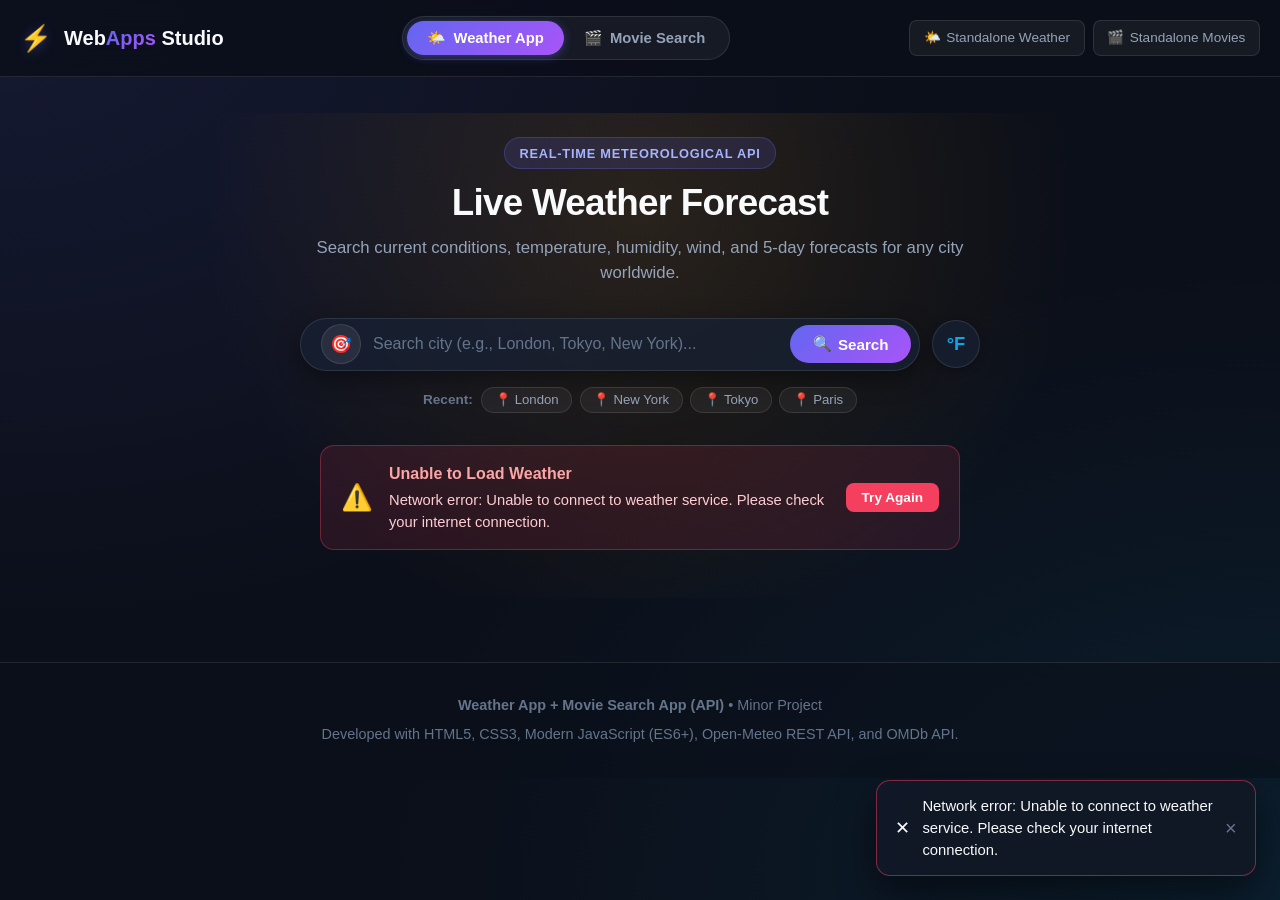
<file: index.html>
<!DOCTYPE html>
<html lang="en">
<head>
    <meta charset="UTF-8">
    <meta name="viewport" content="width=device-width, initial-scale=1.0">
    <title>Weather & Movie Search Hub | REST API Suite</title>
    <!-- Stylesheets -->
    <link rel="stylesheet" href="css/style.css">
    <link rel="stylesheet" href="css/weather.css">
    <link rel="stylesheet" href="css/movies.css">
</head>
<body>

    <!-- Main Navigation Header -->
    <header class="main-header">
        <div class="container header-inner">
            <a href="index.html" class="brand-logo" aria-label="Home">
                <span class="logo-icon">⚡</span>
                <span>Web<span class="brand-highlight">Apps</span> Studio</span>
            </a>

            <!-- App Switcher Tabs -->
            <nav class="nav-tab-group" role="tablist" aria-label="Application Switcher">
                <button type="button" class="nav-tab-btn active" data-tab="weather" role="tab" aria-selected="true" id="tab-weather">
                    <span>🌤️</span> Weather App
                </button>
                <button type="button" class="nav-tab-btn" data-tab="movies" role="tab" aria-selected="false" id="tab-movies">
                    <span>🎬</span> Movie Search
                </button>
            </nav>

            <!-- Dedicated Page Links -->
            <div class="header-links">
                <a href="weather.html" class="icon-link-btn" title="Open standalone Weather App">
                    <span>🌤️</span> Standalone Weather
                </a>
                <a href="movies.html" class="icon-link-btn" title="Open standalone Movie App">
                    <span>🎬</span> Standalone Movies
                </a>
            </div>
        </div>
    </header>

    <!-- Main Application Container -->
    <main class="container app-main">

        <!-- ============================================== -->
        <!-- 1. WEATHER APPLICATION VIEW                    -->
        <!-- ============================================== -->
        <section id="weather-app-root" class="app-view theme-clear" aria-labelledby="weather-heading">
            <div class="app-hero-header">
                <span class="app-badge-pill">Real-Time Meteorological API</span>
                <h1 id="weather-heading" class="app-hero-title">Live Weather Forecast</h1>
                <p class="app-hero-desc">Search current conditions, temperature, humidity, wind, and 5-day forecasts for any city worldwide.</p>
            </div>

            <!-- Search Bar & Controls -->
            <div class="weather-controls-bar">
                <form id="weather-search-form" class="weather-search-box" role="search">
                    <button type="button" id="weather-geo-btn" class="icon-control-btn" title="Use Current GPS Location" aria-label="Locate me">
                        <span>🎯</span>
                    </button>
                    <input type="text" id="weather-city-input" class="search-field" placeholder="Search city (e.g., London, Tokyo, New York)..." autocomplete="off" required>
                    <button type="submit" class="search-action-btn">
                        <span>🔍</span> Search
                    </button>
                </form>

                <!-- Celsius / Fahrenheit Unit Switch -->
                <button type="button" id="weather-unit-toggle" class="unit-toggle-btn" title="Switch temperature unit">
                    °F
                </button>
            </div>

            <!-- Recent City Chips -->
            <div id="weather-recent-tags" class="recent-cities-container"></div>

            <!-- Error Banner -->
            <div id="weather-error" class="hidden"></div>

            <!-- Loading Spinner -->
            <div id="weather-loading" class="loading-indicator hidden">
                <div class="spinner"></div>
                <p>Fetching weather telemetry...</p>
            </div>

            <!-- Current Weather Hero Card Container -->
            <div id="weather-card-container"></div>

            <!-- 5-Day Forecast Grid Container -->
            <div id="weather-forecast-container"></div>
        </section>


        <!-- ============================================== -->
        <!-- 2. MOVIE SEARCH APPLICATION VIEW              -->
        <!-- ============================================== -->
        <section id="movie-app-root" class="app-view hidden-view" aria-labelledby="movies-heading">
            <div class="app-hero-header">
                <span class="app-badge-pill">Public Movie Database API</span>
                <h1 id="movies-heading" class="app-hero-title">Movie & Series Explorer</h1>
                <p class="app-hero-desc">Search thousands of movies, discover ratings, read synopsis, inspect cast, and bookmark favorites to your watchlist.</p>
            </div>

            <!-- Movie Search Form & Filter Bar -->
            <form id="movie-search-form" class="movie-controls-bar" role="search">
                <div class="movie-search-box">
                    <input type="text" id="movie-search-input" class="search-field" placeholder="Search movie or TV show title..." autocomplete="off" value="Avengers" required>
                    <button type="submit" class="search-action-btn btn-movie-search">
                        <span>🔍</span> Search
                    </button>
                </div>

                <!-- Media Type Filter -->
                <select id="movie-type-filter" class="type-filter-select" aria-label="Filter media type">
                    <option value="">All Categories</option>
                    <option value="movie">Movies Only</option>
                    <option value="series">TV Series Only</option>
                    <option value="episode">Episodes</option>
                </select>

                <!-- Custom API Key Settings Button -->
                <button type="button" id="movie-api-key-btn" class="btn-api-key" title="Configure Custom OMDb API Key" aria-label="API Settings">
                    ⚙️
                </button>
            </form>

            <!-- Sub Toolbar: Results Count & Watchlist Toggle -->
            <div class="movie-sub-bar">
                <h3 id="movie-results-count" class="results-count-heading">Searching...</h3>
                <div class="sub-bar-actions">
                    <button type="button" id="movie-view-watchlist-btn" class="btn-watchlist-view">
                        <span>★</span> Watchlist
                        <span class="badge-count" id="watchlist-badge-count">0</span>
                    </button>
                </div>
            </div>

            <!-- Error Banner -->
            <div id="movie-error" class="hidden"></div>

            <!-- Loading Spinner -->
            <div id="movie-loading" class="loading-indicator hidden">
                <div class="spinner"></div>
                <p>Retrieving movie records...</p>
            </div>

            <!-- Movie Cards Grid -->
            <div id="movie-grid-container" class="movie-grid"></div>

            <!-- Pagination / Load More Button -->
            <div class="load-more-wrapper">
                <button type="button" id="movie-load-more" class="btn-load-more hidden">
                    Load More Results &darr;
                </button>
            </div>

            <!-- Movie Detail Modal Dialog -->
            <div id="movie-detail-modal" class="modal-overlay hidden" role="dialog" aria-modal="true" aria-label="Movie Details">
                <div class="modal-container">
                    <button type="button" class="modal-close" aria-label="Close modal">&times;</button>
                    <div class="modal-body"></div>
                </div>
            </div>
        </section>

    </main>

    <!-- Global Toast Notification Container -->
    <div id="toast-container" class="toast-container" aria-live="polite"></div>

    <!-- Application Footer -->
    <footer class="main-footer">
        <div class="container footer-inner">
            <p><strong>Weather App + Movie Search App (API)</strong> &bull; Minor Project</p>
            <p>Developed with HTML5, CSS3, Modern JavaScript (ES6+), Open-Meteo REST API, and OMDb API.</p>
        </div>
    </footer>

    <!-- ES6 Module Scripts -->
    <script type="module" src="js/main.js"></script>
</body>
</html>
</file>
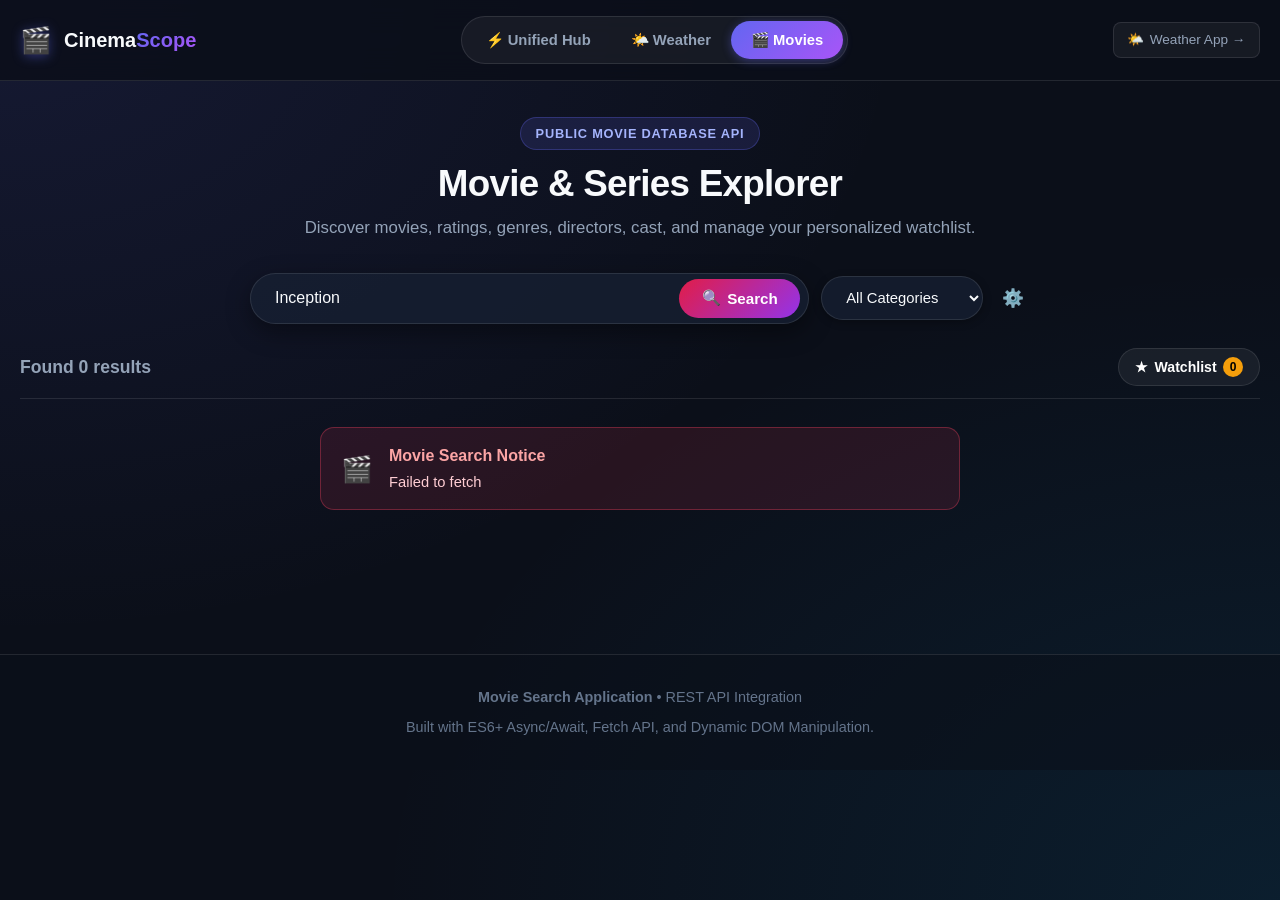
<file: movies.html>
<!DOCTYPE html>
<html lang="en">
<head>
    <meta charset="UTF-8">
    <meta name="viewport" content="width=device-width, initial-scale=1.0">
    <title>Movie & Show Explorer | OMDb REST API</title>
    <!-- Stylesheets -->
    <link rel="stylesheet" href="css/style.css">
    <link rel="stylesheet" href="css/movies.css">
</head>
<body>

    <!-- Header -->
    <header class="main-header">
        <div class="container header-inner">
            <a href="index.html" class="brand-logo" aria-label="Home">
                <span class="logo-icon">🎬</span>
                <span>Cinema<span class="brand-highlight">Scope</span></span>
            </a>

            <nav class="nav-tab-group" role="navigation">
                <a href="index.html" class="nav-tab-btn">⚡ Unified Hub</a>
                <a href="weather.html" class="nav-tab-btn">🌤️ Weather</a>
                <a href="movies.html" class="nav-tab-btn active">🎬 Movies</a>
            </nav>

            <div class="header-links">
                <a href="weather.html" class="icon-link-btn" title="Go to Weather App">
                    <span>🌤️</span> Weather App &rarr;
                </a>
            </div>
        </div>
    </header>

    <!-- Main Container -->
    <main class="container app-main">
        <section id="movie-app-root" class="app-view">
            <div class="app-hero-header">
                <span class="app-badge-pill">Public Movie Database API</span>
                <h1 class="app-hero-title">Movie & Series Explorer</h1>
                <p class="app-hero-desc">Discover movies, ratings, genres, directors, cast, and manage your personalized watchlist.</p>
            </div>

            <!-- Movie Search Form & Filter Bar -->
            <form id="movie-search-form" class="movie-controls-bar" role="search">
                <div class="movie-search-box">
                    <input type="text" id="movie-search-input" class="search-field" placeholder="Search movie or TV show title..." autocomplete="off" value="Inception" required>
                    <button type="submit" class="search-action-btn btn-movie-search">
                        <span>🔍</span> Search
                    </button>
                </div>

                <!-- Media Type Filter -->
                <select id="movie-type-filter" class="type-filter-select" aria-label="Filter media type">
                    <option value="">All Categories</option>
                    <option value="movie">Movies Only</option>
                    <option value="series">TV Series Only</option>
                    <option value="episode">Episodes</option>
                </select>

                <!-- Custom API Key Settings Button -->
                <button type="button" id="movie-api-key-btn" class="btn-api-key" title="Configure Custom OMDb API Key" aria-label="API Settings">
                    ⚙️
                </button>
            </form>

            <!-- Sub Toolbar: Results Count & Watchlist Toggle -->
            <div class="movie-sub-bar">
                <h3 id="movie-results-count" class="results-count-heading">Searching...</h3>
                <div class="sub-bar-actions">
                    <button type="button" id="movie-view-watchlist-btn" class="btn-watchlist-view">
                        <span>★</span> Watchlist
                        <span class="badge-count" id="watchlist-badge-count">0</span>
                    </button>
                </div>
            </div>

            <!-- Error Banner -->
            <div id="movie-error" class="hidden"></div>

            <!-- Loading Spinner -->
            <div id="movie-loading" class="loading-indicator hidden">
                <div class="spinner"></div>
                <p>Retrieving movie records...</p>
            </div>

            <!-- Movie Cards Grid -->
            <div id="movie-grid-container" class="movie-grid"></div>

            <!-- Pagination / Load More Button -->
            <div class="load-more-wrapper">
                <button type="button" id="movie-load-more" class="btn-load-more hidden">
                    Load More Results &darr;
                </button>
            </div>

            <!-- Movie Detail Modal Dialog -->
            <div id="movie-detail-modal" class="modal-overlay hidden" role="dialog" aria-modal="true" aria-label="Movie Details">
                <div class="modal-container">
                    <button type="button" class="modal-close" aria-label="Close modal">&times;</button>
                    <div class="modal-body"></div>
                </div>
            </div>
        </section>
    </main>

    <!-- Global Toast Notification Container -->
    <div id="toast-container" class="toast-container" aria-live="polite"></div>

    <!-- Application Footer -->
    <footer class="main-footer">
        <div class="container footer-inner">
            <p><strong>Movie Search Application</strong> &bull; REST API Integration</p>
            <p>Built with ES6+ Async/Await, Fetch API, and Dynamic DOM Manipulation.</p>
        </div>
    </footer>

    <!-- Standalone Script -->
    <script type="module">
        import { MovieApp } from './js/movieApp.js';
        document.addEventListener('DOMContentLoaded', () => {
            new MovieApp('movie-app-root');
        });
    </script>
</body>
</html>
</file>
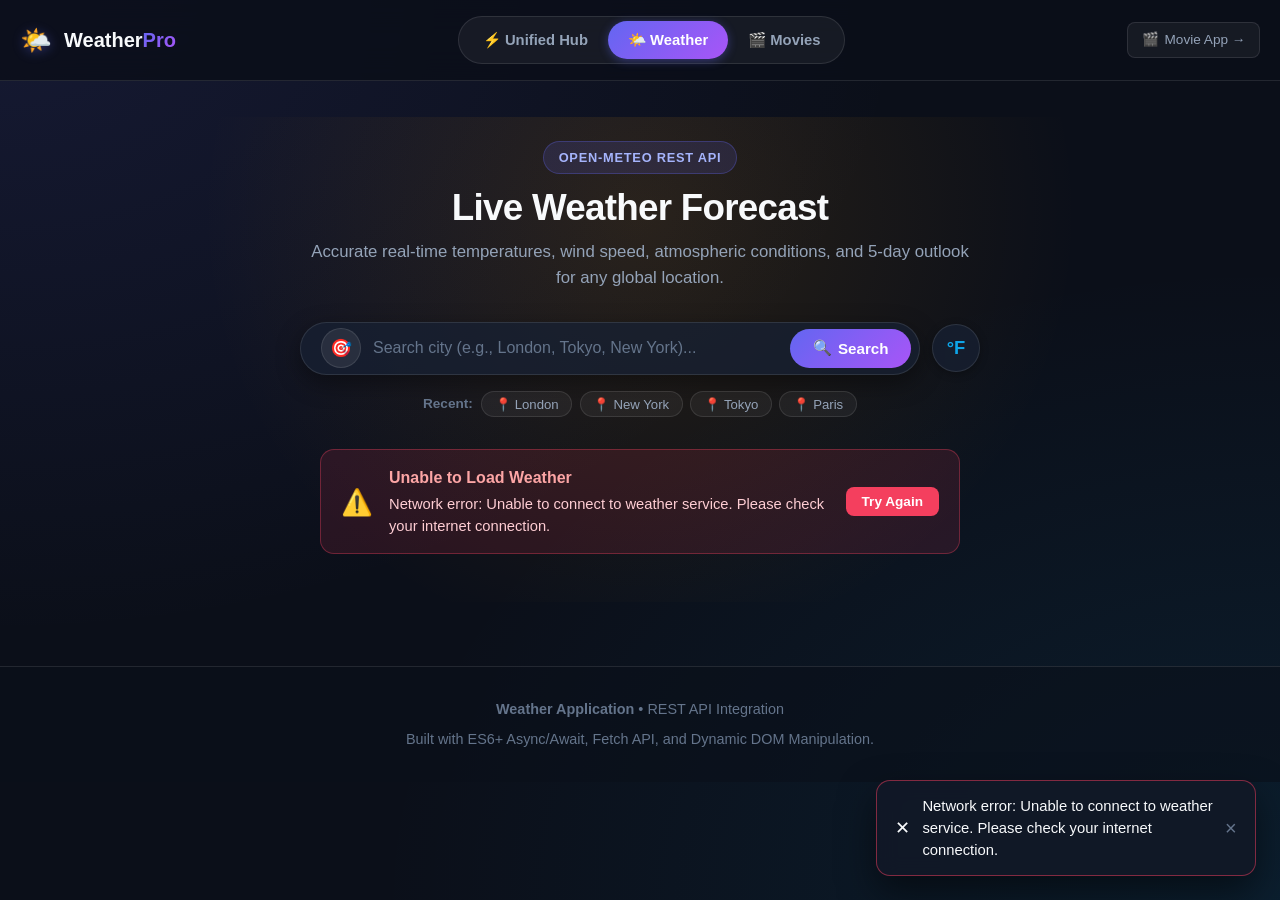
<file: weather.html>
<!DOCTYPE html>
<html lang="en">
<head>
    <meta charset="UTF-8">
    <meta name="viewport" content="width=device-width, initial-scale=1.0">
    <title>Live Weather App | Real-Time Forecasts</title>
    <link rel="stylesheet" href="css/style.css">
    <link rel="stylesheet" href="css/weather.css">
</head>
<body>

    <header class="main-header">
        <div class="container header-inner">
            <a href="index.html" class="brand-logo" aria-label="Home">
                <span class="logo-icon">🌤️</span>
                <span>Weather<span class="brand-highlight">Pro</span></span>
            </a>

            <nav class="nav-tab-group" role="navigation">
                <a href="index.html" class="nav-tab-btn">⚡ Unified Hub</a>
                <a href="weather.html" class="nav-tab-btn active">🌤️ Weather</a>
                <a href="movies.html" class="nav-tab-btn">🎬 Movies</a>
            </nav>

            <div class="header-links">
                <a href="movies.html" class="icon-link-btn" title="Go to Movie App">
                    <span>🎬</span> Movie App &rarr;
                </a>
            </div>
        </div>
    </header>

    <main class="container app-main">
        <section id="weather-app-root" class="app-view theme-clear">
            <div class="app-hero-header">
                <span class="app-badge-pill">Open-Meteo REST API</span>
                <h1 class="app-hero-title">Live Weather Forecast</h1>
                <p class="app-hero-desc">Accurate real-time temperatures, wind speed, atmospheric conditions, and 5-day outlook for any global location.</p>
            </div>

            <div class="weather-controls-bar">
                <form id="weather-search-form" class="weather-search-box" role="search">
                    <button type="button" id="weather-geo-btn" class="icon-control-btn" title="Use Current GPS Location" aria-label="Locate me">
                        <span>🎯</span>
                    </button>
                    <input type="text" id="weather-city-input" class="search-field" placeholder="Search city (e.g., London, Tokyo, New York)..." autocomplete="off" required>
                    <button type="submit" class="search-action-btn">
                        <span>🔍</span> Search
                    </button>
                </form>

                <button type="button" id="weather-unit-toggle" class="unit-toggle-btn" title="Switch temperature unit">
                    °F
                </button>
            </div>

            
            <div id="weather-recent-tags" class="recent-cities-container"></div>

           
            <div id="weather-error" class="hidden"></div>

            <div id="weather-loading" class="loading-indicator hidden">
                <div class="spinner"></div>
                <p>Fetching weather telemetry...</p>
            </div>

           
            <div id="weather-card-container"></div>

           
            <div id="weather-forecast-container"></div>
        </section>
    </main>

    
    <div id="toast-container" class="toast-container"></div>

    
    <footer class="main-footer">
        <div class="container footer-inner">
            <p><strong>Weather Application</strong> &bull; REST API Integration</p>
            <p>Built with ES6+ Async/Await, Fetch API, and Dynamic DOM Manipulation.</p>
        </div>
    </footer>

    
    <script type="module">
        import { WeatherApp } from './js/weatherApp.js';
        document.addEventListener('DOMContentLoaded', () => {
            new WeatherApp('weather-app-root');
        });
    </script>
</body>
</html>
</file>
<file: css/style.css>
/**
 * Global Stylesheet & Design System
 * Modern Dark-Mode / Glassmorphic Aesthetic
 */

:root {
    /* Color Palette */
    --bg-primary: #0b0f19;
    --bg-secondary: #111827;
    --bg-card: rgba(23, 32, 51, 0.75);
    --bg-card-hover: rgba(30, 41, 59, 0.9);
    --border-subtle: rgba(255, 255, 255, 0.1);
    --border-focus: rgba(99, 102, 241, 0.6);

    --text-primary: #f8fafc;
    --text-secondary: #94a3b8;
    --text-muted: #64748b;

    /* Accents & Brand */
    --accent-indigo: #6366f1;
    --accent-indigo-hover: #4f46e5;
    --accent-sky: #0ea5e9;
    --accent-emerald: #10b981;
    --accent-amber: #f59e0b;
    --accent-rose: #f43f5e;
    --accent-purple: #8b5cf6;

    /* Gradients */
    --grad-primary: linear-gradient(135deg, #6366f1 0%, #a855f7 100%);
    --grad-weather: linear-gradient(135deg, #0284c7 0%, #6366f1 100%);
    --grad-movie: linear-gradient(135deg, #e11d48 0%, #9333ea 100%);
    --grad-card: linear-gradient(145deg, rgba(255, 255, 255, 0.05) 0%, rgba(255, 255, 255, 0.01) 100%);

    /* Shadows & Radii */
    --radius-sm: 8px;
    --radius-md: 14px;
    --radius-lg: 20px;
    --radius-full: 9999px;

    --shadow-sm: 0 2px 8px rgba(0, 0, 0, 0.3);
    --shadow-md: 0 8px 24px rgba(0, 0, 0, 0.4);
    --shadow-lg: 0 16px 36px rgba(0, 0, 0, 0.5);
    --shadow-glow: 0 0 20px rgba(99, 102, 241, 0.25);

    /* Typography */
    --font-main: -apple-system, BlinkMacSystemFont, 'Segoe UI', Roboto, Helvetica, Arial, sans-serif;
}

/* Base Reset */
*, *::before, *::after {
    box-sizing: border-box;
    margin: 0;
    padding: 0;
}

html {
    scroll-behavior: smooth;
    font-size: 16px;
}

body {
    font-family: var(--font-main);
    background-color: var(--bg-primary);
    color: var(--text-primary);
    min-height: 100vh;
    line-height: 1.5;
    overflow-x: hidden;
    background-image: 
        radial-gradient(at 0% 0%, rgba(99, 102, 241, 0.12) 0px, transparent 50%),
        radial-gradient(at 100% 100%, rgba(14, 165, 233, 0.1) 0px, transparent 50%);
    background-attachment: fixed;
}

/* Container */
.container {
    width: 100%;
    max-width: 1240px;
    margin: 0 auto;
    padding: 0 1.25rem;
}

/* Header & Navigation Bar */
.main-header {
    background: rgba(11, 15, 25, 0.85);
    backdrop-filter: blur(16px);
    -webkit-backdrop-filter: blur(16px);
    border-bottom: 1px solid var(--border-subtle);
    position: sticky;
    top: 0;
    z-index: 100;
}

.header-inner {
    display: flex;
    align-items: center;
    justify-content: space-between;
    padding: 1rem 0;
    gap: 1rem;
}

.brand-logo {
    display: flex;
    align-items: center;
    gap: 0.75rem;
    text-decoration: none;
    color: var(--text-primary);
    font-weight: 700;
    font-size: 1.25rem;
}

.logo-icon {
    font-size: 1.6rem;
    display: inline-block;
    filter: drop-shadow(0 2px 6px rgba(99, 102, 241, 0.4));
}

.brand-highlight {
    background: var(--grad-primary);
    -webkit-background-clip: text;
    -webkit-text-fill-color: transparent;
}

/* Navigation Tabs */
.nav-tab-group {
    display: flex;
    align-items: center;
    background: rgba(255, 255, 255, 0.05);
    padding: 4px;
    border-radius: var(--radius-full);
    border: 1px solid var(--border-subtle);
}

.nav-tab-btn {
    display: inline-flex;
    align-items: center;
    gap: 0.5rem;
    padding: 0.5rem 1.25rem;
    background: transparent;
    border: none;
    border-radius: var(--radius-full);
    color: var(--text-secondary);
    font-size: 0.925rem;
    font-weight: 600;
    cursor: pointer;
    transition: all 0.25s ease;
    text-decoration: none;
}

.nav-tab-btn:hover {
    color: var(--text-primary);
    background: rgba(255, 255, 255, 0.06);
}

.nav-tab-btn.active {
    color: #ffffff;
    background: var(--grad-primary);
    box-shadow: 0 2px 10px rgba(99, 102, 241, 0.4);
}

.header-links {
    display: flex;
    align-items: center;
    gap: 0.5rem;
}

.icon-link-btn {
    display: inline-flex;
    align-items: center;
    gap: 0.35rem;
    padding: 0.45rem 0.85rem;
    border-radius: var(--radius-sm);
    background: rgba(255, 255, 255, 0.05);
    color: var(--text-secondary);
    font-size: 0.85rem;
    text-decoration: none;
    border: 1px solid var(--border-subtle);
    transition: all 0.2s ease;
}

.icon-link-btn:hover {
    background: rgba(255, 255, 255, 0.1);
    color: var(--text-primary);
}

/* Main Content Area */
.app-main {
    padding: 2.25rem 0 4rem;
}

.app-view {
    transition: opacity 0.3s ease, transform 0.3s ease;
}

.hidden-view {
    display: none !important;
}

.hidden {
    display: none !important;
}

/* Common App Hero Intro */
.app-hero-header {
    text-align: center;
    max-width: 680px;
    margin: 0 auto 2rem;
}

.app-badge-pill {
    display: inline-block;
    padding: 0.35rem 0.9rem;
    font-size: 0.8rem;
    font-weight: 600;
    text-transform: uppercase;
    letter-spacing: 0.06em;
    border-radius: var(--radius-full);
    background: rgba(99, 102, 241, 0.15);
    color: #a5b4fc;
    border: 1px solid rgba(99, 102, 241, 0.3);
    margin-bottom: 0.75rem;
}

.app-hero-title {
    font-size: 2.3rem;
    font-weight: 800;
    letter-spacing: -0.02em;
    margin-bottom: 0.6rem;
    line-height: 1.2;
}

.app-hero-desc {
    color: var(--text-secondary);
    font-size: 1.05rem;
}


.search-form-wrapper {
    max-width: 640px;
    margin: 0 auto 1.5rem;
}

.search-input-box {
    display: flex;
    align-items: center;
    background: var(--bg-card);
    border: 1px solid var(--border-subtle);
    border-radius: var(--radius-full);
    padding: 0.35rem 0.5rem 0.35rem 1.25rem;
    box-shadow: var(--shadow-md);
    transition: all 0.25s ease;
}

.search-input-box:focus-within {
    border-color: var(--border-focus);
    box-shadow: var(--shadow-glow);
    background: rgba(23, 32, 51, 0.95);
}

.search-field {
    flex: 1;
    background: transparent;
    border: none;
    outline: none;
    color: var(--text-primary);
    font-size: 1rem;
    padding: 0.5rem 0.25rem;
}

.search-field::placeholder {
    color: var(--text-muted);
}

.search-action-btn {
    display: inline-flex;
    align-items: center;
    justify-content: center;
    gap: 0.4rem;
    padding: 0.65rem 1.4rem;
    border-radius: var(--radius-full);
    background: var(--grad-primary);
    color: #ffffff;
    font-size: 0.95rem;
    font-weight: 600;
    border: none;
    cursor: pointer;
    transition: all 0.2s ease;
}

.search-action-btn:hover {
    transform: translateY(-1px);
    box-shadow: 0 4px 14px rgba(99, 102, 241, 0.45);
}

.icon-control-btn {
    background: rgba(255, 255, 255, 0.08);
    border: 1px solid var(--border-subtle);
    color: var(--text-primary);
    width: 40px;
    height: 40px;
    border-radius: 50%;
    display: inline-flex;
    align-items: center;
    justify-content: center;
    cursor: pointer;
    margin-right: 0.5rem;
    font-size: 1.1rem;
    transition: all 0.2s ease;
}

.icon-control-btn:hover {
    background: rgba(255, 255, 255, 0.15);
    transform: scale(1.05);
}


.loading-indicator {
    display: flex;
    flex-direction: column;
    align-items: center;
    justify-content: center;
    gap: 1rem;
    padding: 3rem 1rem;
    color: var(--text-secondary);
}

.spinner {
    width: 44px;
    height: 44px;
    border: 3px solid rgba(255, 255, 255, 0.1);
    border-top-color: var(--accent-indigo);
    border-radius: 50%;
    animation: spin 0.8s linear infinite;
}

@keyframes spin {
    to { transform: rotate(360deg); }
}

.loading-fade {
    opacity: 0.45;
    pointer-events: none;
    transition: opacity 0.2s ease;
}


.error-banner {
    display: flex;
    align-items: center;
    gap: 1rem;
    background: rgba(244, 63, 94, 0.12);
    border: 1px solid rgba(244, 63, 94, 0.35);
    border-radius: var(--radius-md);
    padding: 1rem 1.25rem;
    margin: 1.5rem auto;
    max-width: 640px;
}

.error-icon {
    font-size: 1.6rem;
}

.error-content {
    flex: 1;
}

.error-heading {
    font-weight: 700;
    color: #fca5a5;
    margin-bottom: 0.15rem;
}

.error-text {
    font-size: 0.92rem;
    color: #fecdd3;
}

.btn-retry {
    padding: 0.45rem 1rem;
    background: #f43f5e;
    color: #ffffff;
    border: none;
    border-radius: var(--radius-sm);
    font-size: 0.85rem;
    font-weight: 600;
    cursor: pointer;
    transition: background 0.2s ease;
}

.btn-retry:hover {
    background: #e11d48;
}

/* Toast Container */
.toast-container {
    position: fixed;
    bottom: 24px;
    right: 24px;
    z-index: 1000;
    display: flex;
    flex-direction: column;
    gap: 10px;
    max-width: 380px;
    pointer-events: none;
}

.toast-item {
    pointer-events: auto;
    display: flex;
    align-items: center;
    gap: 0.75rem;
    padding: 0.85rem 1.15rem;
    border-radius: var(--radius-md);
    background: rgba(17, 24, 39, 0.96);
    backdrop-filter: blur(10px);
    box-shadow: var(--shadow-lg);
    font-size: 0.925rem;
    border: 1px solid var(--border-subtle);
    color: var(--text-primary);
}

.toast-success { border-color: rgba(16, 185, 129, 0.5); }
.toast-error { border-color: rgba(244, 63, 94, 0.5); }
.toast-warning { border-color: rgba(245, 158, 11, 0.5); }
.toast-info { border-color: rgba(99, 102, 241, 0.5); }

.toast-icon { font-size: 1.15rem; }
.toast-message { flex: 1; }

.toast-close {
    background: transparent;
    border: none;
    color: var(--text-muted);
    font-size: 1.25rem;
    cursor: pointer;
    line-height: 1;
}

.toast-close:hover { color: var(--text-primary); }


.animate-fade-in {
    animation: fadeIn 0.35s ease forwards;
}

.animate-shake {
    animation: shake 0.4s ease;
}

.toast-fade-out {
    animation: fadeOut 0.3s ease forwards;
}

@keyframes fadeIn {
    from { opacity: 0; transform: translateY(8px); }
    to { opacity: 1; transform: translateY(0); }
}

@keyframes fadeOut {
    to { opacity: 0; transform: translateY(8px); }
}

@keyframes shake {
    0%, 100% { transform: translateX(0); }
    20%, 60% { transform: translateX(-6px); }
    40%, 80% { transform: translateX(6px); }
}

/* Skeleton Loading Helpers */
@keyframes skeletonPulse {
    0% { background-position: -200% 0; }
    100% { background-position: 200% 0; }
}

.skeleton-line, .skeleton-poster {
    background: linear-gradient(90deg, rgba(255, 255, 255, 0.04) 25%, rgba(255, 255, 255, 0.1) 50%, rgba(255, 255, 255, 0.04) 75%);
    background-size: 200% 100%;
    animation: skeletonPulse 1.6s infinite ease-in-out;
    border-radius: var(--radius-sm);
}

/* Footer */
.main-footer {
    border-top: 1px solid var(--border-subtle);
    padding: 2rem 0;
    text-align: center;
    color: var(--text-muted);
    font-size: 0.9rem;
    background: rgba(11, 15, 25, 0.6);
}

.footer-inner {
    display: flex;
    flex-direction: column;
    align-items: center;
    gap: 0.5rem;
}


@media (max-width: 768px) {
    .header-inner {
        flex-direction: column;
        align-items: stretch;
    }

    .brand-logo {
        justify-content: center;
    }

    .nav-tab-group {
        justify-content: center;
    }

    .app-hero-title {
        font-size: 1.85rem;
    }

    .toast-container {
        left: 16px;
        right: 16px;
        bottom: 16px;
    }
}
</file>
<file: css/weather.css>
#weather-app-root.theme-clear {
    background: radial-gradient(circle at 50% 20%, rgba(245, 158, 11, 0.12) 0%, transparent 60%);
}

#weather-app-root.theme-clouds {
    background: radial-gradient(circle at 50% 20%, rgba(148, 163, 184, 0.12) 0%, transparent 60%);
}

#weather-app-root.theme-rain {
    background: radial-gradient(circle at 50% 20%, rgba(14, 165, 233, 0.15) 0%, transparent 60%);
}

#weather-app-root.theme-snow {
    background: radial-gradient(circle at 50% 20%, rgba(224, 242, 254, 0.15) 0%, transparent 60%);
}

#weather-app-root.theme-thunder {
    background: radial-gradient(circle at 50% 20%, rgba(168, 85, 247, 0.18) 0%, transparent 60%);
}

#weather-app-root {
    border-radius: var(--radius-lg);
    padding: 1.5rem;
    transition: background 0.6s ease;
}

.weather-controls-bar {
    display: flex;
    align-items: center;
    gap: 0.75rem;
    max-width: 680px;
    margin: 0 auto 1rem;
}

.weather-search-box {
    flex: 1;
    display: flex;
    align-items: center;
    background: var(--bg-card);
    border: 1px solid var(--border-subtle);
    border-radius: var(--radius-full);
    padding: 0.35rem 0.5rem 0.35rem 1.25rem;
    box-shadow: var(--shadow-md);
    transition: all 0.25s ease;
}

.weather-search-box:focus-within {
    border-color: var(--accent-sky);
    box-shadow: 0 0 20px rgba(14, 165, 233, 0.25);
    background: rgba(23, 32, 51, 0.95);
}

.unit-toggle-btn {
    display: inline-flex;
    align-items: center;
    justify-content: center;
    width: 48px;
    height: 48px;
    border-radius: 50%;
    background: var(--bg-card);
    border: 1px solid var(--border-subtle);
    color: var(--accent-sky);
    font-size: 1.15rem;
    font-weight: 700;
    cursor: pointer;
    box-shadow: var(--shadow-sm);
    transition: all 0.25s ease;
    flex-shrink: 0;
}

.unit-toggle-btn:hover {
    background: rgba(14, 165, 233, 0.15);
    border-color: var(--accent-sky);
    transform: scale(1.05);
}

.recent-cities-wrapper {
    display: flex;
    align-items: center;
    justify-content: center;
    flex-wrap: wrap;
    gap: 0.5rem;
    margin: 0.5rem auto 2rem;
    max-width: 680px;
}

.recent-label {
    font-size: 0.85rem;
    color: var(--text-muted);
    font-weight: 600;
}

.recent-tags-list {
    display: flex;
    align-items: center;
    flex-wrap: wrap;
    gap: 0.45rem;
}

.recent-city-tag {
    display: inline-flex;
    align-items: center;
    gap: 0.25rem;
    padding: 0.3rem 0.8rem;
    border-radius: var(--radius-full);
    background: rgba(255, 255, 255, 0.05);
    border: 1px solid var(--border-subtle);
    color: var(--text-secondary);
    font-size: 0.825rem;
    cursor: pointer;
    transition: all 0.2s ease;
}

.recent-city-tag:hover {
    background: rgba(14, 165, 233, 0.15);
    color: #ffffff;
    border-color: rgba(14, 165, 233, 0.4);
    transform: translateY(-1px);
}

.weather-current-card {
    background: linear-gradient(135deg, rgba(30, 41, 59, 0.75) 0%, rgba(15, 23, 42, 0.85) 100%);
    backdrop-filter: blur(16px);
    -webkit-backdrop-filter: blur(16px);
    border: 1px solid var(--border-subtle);
    border-radius: var(--radius-lg);
    padding: 2.25rem;
    max-width: 780px;
    margin: 0 auto 2.5rem;
    box-shadow: var(--shadow-lg);
    position: relative;
    overflow: hidden;
}

.weather-current-card::before {
    content: '';
    position: absolute;
    top: 0;
    left: 0;
    right: 0;
    height: 3px;
    background: var(--grad-weather);
}

.weather-header-info {
    display: flex;
    justify-content: space-between;
    align-items: flex-start;
    gap: 1rem;
    margin-bottom: 2rem;
}

.location-title {
    font-size: 1.85rem;
    font-weight: 700;
    color: #ffffff;
    display: flex;
    align-items: center;
    gap: 0.5rem;
    line-height: 1.2;
}

.location-pin-icon {
    font-size: 1.4rem;
}

.current-date {
    font-size: 0.95rem;
    color: var(--text-secondary);
    margin-top: 0.25rem;
}

.day-night-badge {
    padding: 0.4rem 0.9rem;
    border-radius: var(--radius-full);
    font-size: 0.85rem;
    font-weight: 600;
    display: inline-flex;
    align-items: center;
    gap: 0.35rem;
}

.badge-day {
    background: rgba(245, 158, 11, 0.15);
    color: #fbbf24;
    border: 1px solid rgba(245, 158, 11, 0.3);
}

.badge-night {
    background: rgba(99, 102, 241, 0.15);
    color: #a5b4fc;
    border: 1px solid rgba(99, 102, 241, 0.3);
}

/* Primary Temperature & Icon Display */
.weather-primary-info {
    display: flex;
    align-items: center;
    justify-content: space-between;
    flex-wrap: wrap;
    gap: 1.5rem;
    padding-bottom: 2rem;
    border-bottom: 1px solid var(--border-subtle);
    margin-bottom: 2rem;
}

.temp-condition-box {
    display: flex;
    align-items: center;
    gap: 1.25rem;
}

.weather-large-icon {
    font-size: 4.5rem;
    line-height: 1;
    filter: drop-shadow(0 4px 12px rgba(0, 0, 0, 0.3));
    animation: floatIcon 3.5s ease-in-out infinite alternate;
}

@keyframes floatIcon {
    from { transform: translateY(0); }
    to { transform: translateY(-8px); }
}

.temp-reading {
    display: flex;
    flex-direction: column;
}

.temperature-number {
    font-size: 4.25rem;
    font-weight: 800;
    line-height: 1;
    letter-spacing: -0.04em;
    color: #ffffff;
}

.condition-name {
    font-size: 1.25rem;
    font-weight: 600;
    color: var(--accent-sky);
    margin-top: 0.35rem;
}

.feels-like-pill {
    background: rgba(255, 255, 255, 0.05);
    padding: 0.6rem 1.25rem;
    border-radius: var(--radius-full);
    border: 1px solid var(--border-subtle);
    font-size: 0.95rem;
    color: var(--text-secondary);
}

.feels-like-pill strong {
    color: #ffffff;
    margin-left: 0.25rem;
}

/* Weather Details Grid */
.weather-details-grid {
    display: grid;
    grid-template-columns: repeat(auto-fit, minmax(150px, 1fr));
    gap: 1.25rem;
}

.metric-card {
    background: rgba(15, 23, 42, 0.6);
    border: 1px solid var(--border-subtle);
    border-radius: var(--radius-md);
    padding: 1.15rem;
    display: flex;
    flex-direction: column;
    gap: 0.6rem;
    transition: all 0.25s ease;
}

.metric-card:hover {
    background: rgba(15, 23, 42, 0.9);
    border-color: rgba(14, 165, 233, 0.3);
    transform: translateY(-2px);
}

.metric-icon {
    font-size: 1.4rem;
}

.metric-data {
    display: flex;
    flex-direction: column;
}

.metric-label {
    font-size: 0.8rem;
    color: var(--text-muted);
    font-weight: 600;
    text-transform: uppercase;
    letter-spacing: 0.05em;
}

.metric-value {
    font-size: 1.25rem;
    font-weight: 700;
    color: #ffffff;
    margin-top: 0.2rem;
}

.metric-sub {
    font-size: 0.75rem;
    color: var(--text-muted);
    margin-top: 0.15rem;
}

.metric-bar-bg {
    width: 100%;
    height: 6px;
    background: rgba(255, 255, 255, 0.08);
    border-radius: var(--radius-full);
    overflow: hidden;
    margin-top: 0.25rem;
}

.metric-bar-fill {
    height: 100%;
    background: var(--grad-weather);
    border-radius: var(--radius-full);
    transition: width 0.6s ease;
}

/* 5-Day Extended Forecast */
.forecast-section {
    max-width: 860px;
    margin: 0 auto;
}

.section-title {
    font-size: 1.35rem;
    font-weight: 700;
    color: #ffffff;
    margin-bottom: 1.25rem;
    display: flex;
    align-items: center;
    gap: 0.5rem;
}

.forecast-grid {
    display: grid;
    grid-template-columns: repeat(5, 1fr);
    gap: 1rem;
}

.forecast-day-card {
    background: var(--bg-card);
    border: 1px solid var(--border-subtle);
    border-radius: var(--radius-md);
    padding: 1.25rem 0.85rem;
    text-align: center;
    display: flex;
    flex-direction: column;
    align-items: center;
    gap: 0.5rem;
    transition: all 0.25s ease;
}

.forecast-day-card:hover {
    background: var(--bg-card-hover);
    border-color: rgba(14, 165, 233, 0.4);
    transform: translateY(-4px);
    box-shadow: var(--shadow-md);
}

.forecast-card-today {
    border-color: rgba(14, 165, 233, 0.5);
    background: rgba(14, 165, 233, 0.08);
}

.forecast-day-name {
    font-weight: 700;
    font-size: 1rem;
    color: #ffffff;
}

.forecast-date {
    font-size: 0.78rem;
    color: var(--text-muted);
}

.forecast-icon {
    font-size: 2.25rem;
    margin: 0.25rem 0;
}

.forecast-condition {
    font-size: 0.8rem;
    color: var(--text-secondary);
    min-height: 2.2em;
    line-height: 1.2;
    display: flex;
    align-items: center;
}

.forecast-temp-range {
    display: flex;
    align-items: center;
    gap: 0.35rem;
    margin-top: 0.25rem;
    font-size: 0.95rem;
}

.temp-high {
    font-weight: 700;
    color: #ffffff;
}

.temp-divider {
    color: var(--text-muted);
}

.temp-low {
    color: var(--text-secondary);
}

.forecast-precip {
    font-size: 0.75rem;
    color: #38bdf8;
    margin-top: 0.2rem;
}

@media (max-width: 768px) {
    .weather-current-card {
        padding: 1.5rem;
    }

    .temperature-number {
        font-size: 3.25rem;
    }

    .weather-large-icon {
        font-size: 3.5rem;
    }

    .forecast-grid {
        grid-template-columns: repeat(2, 1fr);
    }
}

@media (max-width: 480px) {
    .forecast-grid {
        grid-template-columns: 1fr;
    }

    .weather-header-info {
        flex-direction: column;
    }
}
</file>
<file: css/movies.css>
.movie-controls-bar {
    display: flex;
    align-items: center;
    gap: 0.75rem;
    max-width: 780px;
    margin: 0 auto 1.5rem;
    flex-wrap: wrap;
}

.movie-search-box {
    flex: 1;
    min-width: 280px;
    display: flex;
    align-items: center;
    background: var(--bg-card);
    border: 1px solid var(--border-subtle);
    border-radius: var(--radius-full);
    padding: 0.35rem 0.5rem 0.35rem 1.25rem;
    box-shadow: var(--shadow-md);
    transition: all 0.25s ease;
}

.movie-search-box:focus-within {
    border-color: var(--accent-rose);
    box-shadow: 0 0 20px rgba(244, 63, 94, 0.25);
    background: rgba(23, 32, 51, 0.95);
}

.type-filter-select {
    background: var(--bg-card);
    border: 1px solid var(--border-subtle);
    border-radius: var(--radius-full);
    color: var(--text-primary);
    padding: 0.75rem 1.25rem;
    font-size: 0.925rem;
    outline: none;
    cursor: pointer;
    box-shadow: var(--shadow-sm);
    transition: all 0.2s ease;
}

.type-filter-select:hover, .type-filter-select:focus {
    border-color: var(--accent-rose);
    background: rgba(23, 32, 51, 0.95);
}

.type-filter-select option {
    background: #111827;
    color: #ffffff;
}

.btn-movie-search {
    background: var(--grad-movie) !important;
}

.btn-movie-search:hover {
    box-shadow: 0 4px 14px rgba(225, 29, 72, 0.45) !important;
}

.movie-sub-bar {
    display: flex;
    align-items: center;
    justify-content: space-between;
    margin: 1.5rem auto 1.75rem;
    padding-bottom: 0.75rem;
    border-bottom: 1px solid var(--border-subtle);
}

.results-count-heading {
    font-size: 1.1rem;
    font-weight: 600;
    color: var(--text-secondary);
}

.sub-bar-actions {
    display: flex;
    align-items: center;
    gap: 0.75rem;
}

.btn-watchlist-view {
    display: inline-flex;
    align-items: center;
    gap: 0.4rem;
    padding: 0.5rem 1rem;
    border-radius: var(--radius-full);
    background: rgba(255, 255, 255, 0.06);
    border: 1px solid var(--border-subtle);
    color: #ffffff;
    font-size: 0.88rem;
    font-weight: 600;
    cursor: pointer;
    transition: all 0.2s ease;
}

.btn-watchlist-view:hover {
    background: rgba(245, 158, 11, 0.15);
    border-color: rgba(245, 158, 11, 0.4);
    color: #fbbf24;
}

.btn-watchlist-view.active-watchlist-tab {
    background: var(--grad-movie);
    border-color: transparent;
    color: #ffffff;
}

.badge-count {
    display: inline-flex;
    align-items: center;
    justify-content: center;
    min-width: 20px;
    height: 20px;
    padding: 0 5px;
    border-radius: var(--radius-full);
    background: #f59e0b;
    color: #000000;
    font-size: 0.75rem;
    font-weight: 700;
}

.btn-api-key {
    background: transparent;
    border: none;
    color: var(--text-muted);
    font-size: 1.1rem;
    cursor: pointer;
    padding: 0.4rem;
    border-radius: 50%;
    transition: color 0.2s ease;
}

.btn-api-key:hover {
    color: var(--text-primary);
}

.movie-grid {
    display: grid;
    grid-template-columns: repeat(auto-fill, minmax(210px, 1fr));
    gap: 1.5rem;
}

.movie-card {
    background: var(--bg-card);
    border: 1px solid var(--border-subtle);
    border-radius: var(--radius-md);
    overflow: hidden;
    display: flex;
    flex-direction: column;
    cursor: pointer;
    transition: all 0.3s cubic-bezier(0.16, 1, 0.3, 1);
    position: relative;
}

.movie-card:hover {
    transform: translateY(-6px);
    border-color: rgba(225, 29, 72, 0.4);
    box-shadow: 0 12px 28px rgba(0, 0, 0, 0.5);
    background: var(--bg-card-hover);
}

.animate-card-fade {
    animation: fadeIn 0.4s ease forwards;
}
.movie-poster-wrapper {
    position: relative;
    width: 100%;
    aspect-ratio: 2 / 3;
    overflow: hidden;
    background: #1e293b;
}

.movie-poster-img {
    width: 100%;
    height: 100%;
    object-fit: cover;
    transition: transform 0.4s ease;
}

.movie-card:hover .movie-poster-img {
    transform: scale(1.05);
}

.movie-type-badge {
    position: absolute;
    top: 10px;
    left: 10px;
    background: rgba(11, 15, 25, 0.85);
    backdrop-filter: blur(8px);
    color: #ffffff;
    font-size: 0.72rem;
    font-weight: 700;
    text-transform: uppercase;
    letter-spacing: 0.05em;
    padding: 0.25rem 0.6rem;
    border-radius: var(--radius-sm);
    border: 1px solid rgba(255, 255, 255, 0.1);
}

.btn-bookmark {
    position: absolute;
    top: 10px;
    right: 10px;
    width: 36px;
    height: 36px;
    border-radius: 50%;
    background: rgba(11, 15, 25, 0.85);
    backdrop-filter: blur(8px);
    border: 1px solid rgba(255, 255, 255, 0.15);
    color: var(--text-secondary);
    display: flex;
    align-items: center;
    justify-content: center;
    cursor: pointer;
    font-size: 1.15rem;
    transition: all 0.2s ease;
}

.btn-bookmark:hover {
    transform: scale(1.1);
    background: rgba(11, 15, 25, 0.95);
    color: #fbbf24;
}

.btn-bookmark.active {
    color: #fbbf24;
    border-color: rgba(251, 191, 36, 0.5);
    background: rgba(245, 158, 11, 0.2);
}


.movie-card-info {
    padding: 1.1rem;
    display: flex;
    flex-direction: column;
    flex: 1;
    justify-content: space-between;
    gap: 0.6rem;
}

.movie-card-title {
    font-size: 1rem;
    font-weight: 700;
    color: #ffffff;
    line-height: 1.3;
    display: -webkit-box;
    -webkit-line-clamp: 2;
    -webkit-box-orient: vertical;
    overflow: hidden;
}

.movie-card-meta {
    display: flex;
    align-items: center;
    justify-content: space-between;
    font-size: 0.825rem;
    color: var(--text-muted);
}

.movie-card-details-cta {
    color: var(--accent-rose);
    font-weight: 600;
    transition: transform 0.2s ease;
}

.movie-card:hover .movie-card-details-cta {
    transform: translateX(3px);
}

/* Skeleton Loading Cards */
.skeleton-card {
    pointer-events: none;
}

.skeleton-poster {
    width: 100%;
    aspect-ratio: 2 / 3;
}

.skeleton-line.line-title {
    height: 16px;
    width: 80%;
    margin-bottom: 0.4rem;
}

.skeleton-line.line-subtitle {
    height: 12px;
    width: 45%;
}

/* Load More Button */
.load-more-wrapper {
    display: flex;
    justify-content: center;
    margin: 2.5rem 0 1rem;
}

.btn-load-more {
    padding: 0.75rem 2rem;
    border-radius: var(--radius-full);
    background: var(--bg-card);
    border: 1px solid var(--border-subtle);
    color: var(--text-primary);
    font-size: 0.95rem;
    font-weight: 600;
    cursor: pointer;
    transition: all 0.2s ease;
    box-shadow: var(--shadow-sm);
}

.btn-load-more:hover {
    background: var(--bg-card-hover);
    border-color: var(--accent-rose);
    transform: translateY(-2px);
    box-shadow: 0 4px 14px rgba(225, 29, 72, 0.3);
}

/* Watchlist Empty State */
.watchlist-empty-state {
    grid-column: 1 / -1;
    text-align: center;
    padding: 4rem 1.5rem;
    background: var(--bg-card);
    border: 1px dashed var(--border-subtle);
    border-radius: var(--radius-lg);
    max-width: 580px;
    margin: 2rem auto;
}

.empty-icon {
    font-size: 3.5rem;
    display: block;
    margin-bottom: 1rem;
}

.watchlist-empty-state h3 {
    font-size: 1.4rem;
    color: #ffffff;
    margin-bottom: 0.5rem;
}

.watchlist-empty-state p {
    color: var(--text-secondary);
    font-size: 0.95rem;
}

/* Modal Overlay & Dialog */
.modal-overlay {
    position: fixed;
    top: 0;
    left: 0;
    width: 100vw;
    height: 100vh;
    background: rgba(5, 8, 15, 0.82);
    backdrop-filter: blur(12px);
    -webkit-backdrop-filter: blur(12px);
    display: flex;
    align-items: center;
    justify-content: center;
    z-index: 1000;
    padding: 1.25rem;
    overflow-y: auto;
}

.modal-container {
    background: #111827;
    border: 1px solid rgba(255, 255, 255, 0.12);
    border-radius: var(--radius-lg);
    max-width: 820px;
    width: 100%;
    max-height: 90vh;
    overflow-y: auto;
    position: relative;
    box-shadow: 0 24px 48px rgba(0, 0, 0, 0.7);
    padding: 2rem;
}

.modal-close {
    position: absolute;
    top: 18px;
    right: 20px;
    background: rgba(255, 255, 255, 0.08);
    border: 1px solid var(--border-subtle);
    color: var(--text-secondary);
    width: 36px;
    height: 36px;
    border-radius: 50%;
    font-size: 1.4rem;
    display: flex;
    align-items: center;
    justify-content: center;
    cursor: pointer;
    transition: all 0.2s ease;
    z-index: 10;
}

.modal-close:hover {
    background: #f43f5e;
    color: #ffffff;
}

/* Modal Grid */
.movie-modal-grid {
    display: grid;
    grid-template-columns: 260px 1fr;
    gap: 2rem;
    align-items: flex-start;
}

.modal-poster-col {
    display: flex;
    flex-direction: column;
    gap: 1rem;
}

.modal-poster-img {
    width: 100%;
    border-radius: var(--radius-md);
    box-shadow: var(--shadow-md);
    object-fit: cover;
    aspect-ratio: 2 / 3;
}

.btn-modal-watchlist {
    padding: 0.75rem 1rem;
    border-radius: var(--radius-md);
    background: rgba(255, 255, 255, 0.08);
    border: 1px solid var(--border-subtle);
    color: #ffffff;
    font-size: 0.9rem;
    font-weight: 600;
    cursor: pointer;
    transition: all 0.2s ease;
    text-align: center;
}

.btn-modal-watchlist:hover {
    background: rgba(245, 158, 11, 0.2);
    color: #fbbf24;
}

.btn-modal-watchlist.active {
    background: rgba(245, 158, 11, 0.25);
    color: #fbbf24;
    border-color: rgba(245, 158, 11, 0.5);
}

.modal-movie-title {
    font-size: 1.85rem;
    font-weight: 800;
    color: #ffffff;
    line-height: 1.25;
    margin-bottom: 0.85rem;
}

.modal-badge-row {
    display: flex;
    align-items: center;
    flex-wrap: wrap;
    gap: 0.5rem;
    margin-bottom: 1.2rem;
}

.modal-pill {
    padding: 0.25rem 0.7rem;
    border-radius: var(--radius-full);
    font-size: 0.8rem;
    font-weight: 600;
    background: rgba(255, 255, 255, 0.08);
    color: var(--text-secondary);
}

.pill-imdb {
    background: rgba(245, 158, 11, 0.15);
    color: #fbbf24;
    border: 1px solid rgba(245, 158, 11, 0.3);
}

.modal-genres {
    display: flex;
    flex-wrap: wrap;
    gap: 0.45rem;
    margin-bottom: 1.5rem;
}

.genre-tag {
    padding: 0.25rem 0.65rem;
    border-radius: var(--radius-sm);
    background: rgba(225, 29, 72, 0.15);
    color: #fda4af;
    font-size: 0.8rem;
    font-weight: 600;
}

.modal-section {
    margin-bottom: 1.5rem;
}

.modal-section-heading {
    font-size: 0.95rem;
    font-weight: 700;
    color: var(--text-primary);
    text-transform: uppercase;
    letter-spacing: 0.04em;
    margin-bottom: 0.45rem;
}

.modal-plot {
    color: var(--text-secondary);
    font-size: 0.95rem;
    line-height: 1.6;
}

.modal-info-list {
    display: flex;
    flex-direction: column;
    gap: 0.6rem;
    font-size: 0.92rem;
    margin-bottom: 1.5rem;
    border-top: 1px solid var(--border-subtle);
    padding-top: 1.25rem;
}

.info-row {
    display: grid;
    grid-template-columns: 100px 1fr;
    gap: 0.5rem;
}

.info-label {
    color: var(--text-muted);
    font-weight: 600;
}

.info-val {
    color: var(--text-primary);
}

/* Ratings Items Row */
.ratings-items-row {
    display: flex;
    flex-wrap: wrap;
    gap: 0.75rem;
}

.rating-item {
    background: rgba(255, 255, 255, 0.05);
    border: 1px solid var(--border-subtle);
    border-radius: var(--radius-sm);
    padding: 0.4rem 0.75rem;
    font-size: 0.85rem;
    display: inline-flex;
    gap: 0.35rem;
}

.rating-source {
    color: var(--text-muted);
}

.rating-val {
    color: #ffffff;
    font-weight: 700;
}

/* Responsive Modal */
@media (max-width: 680px) {
    .movie-modal-grid {
        grid-template-columns: 1fr;
    }

    .modal-poster-col {
        max-width: 240px;
        margin: 0 auto;
    }

    .modal-container {
        padding: 1.5rem 1.2rem;
    }
}
</file>
